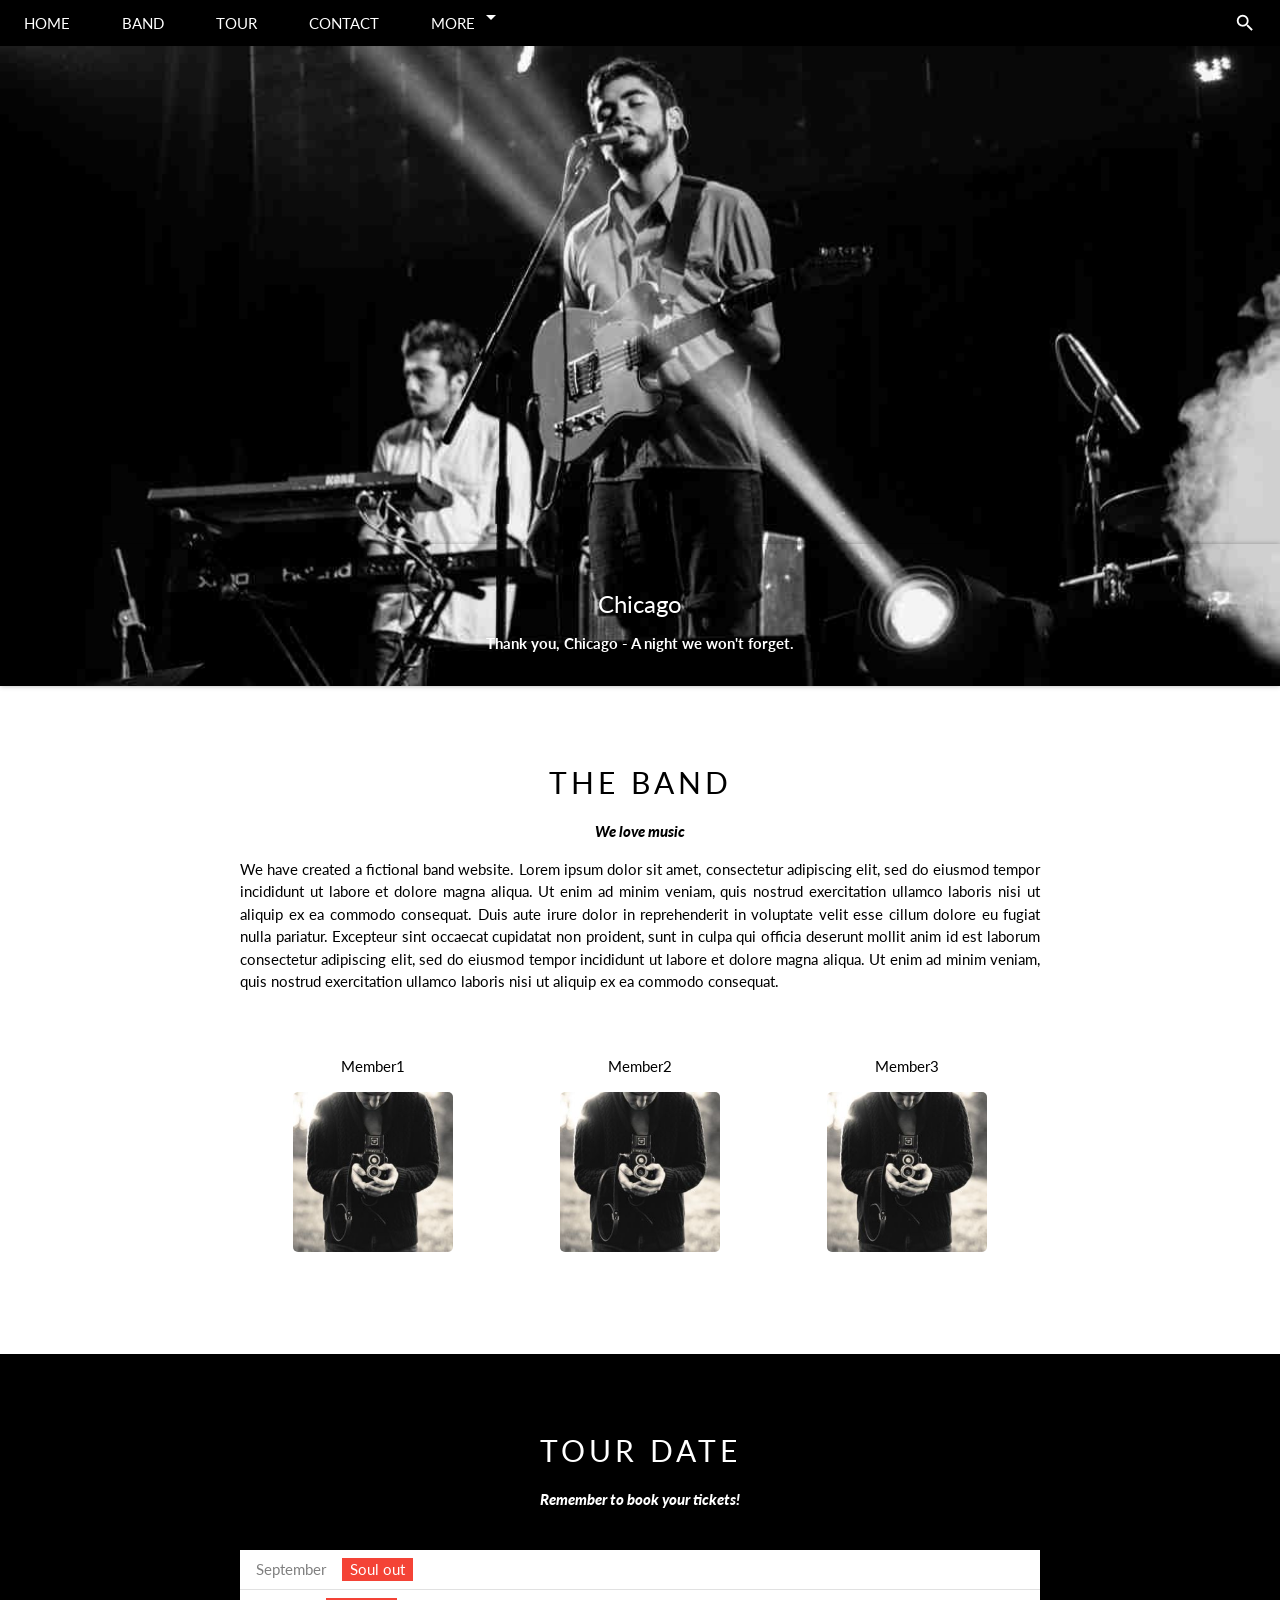
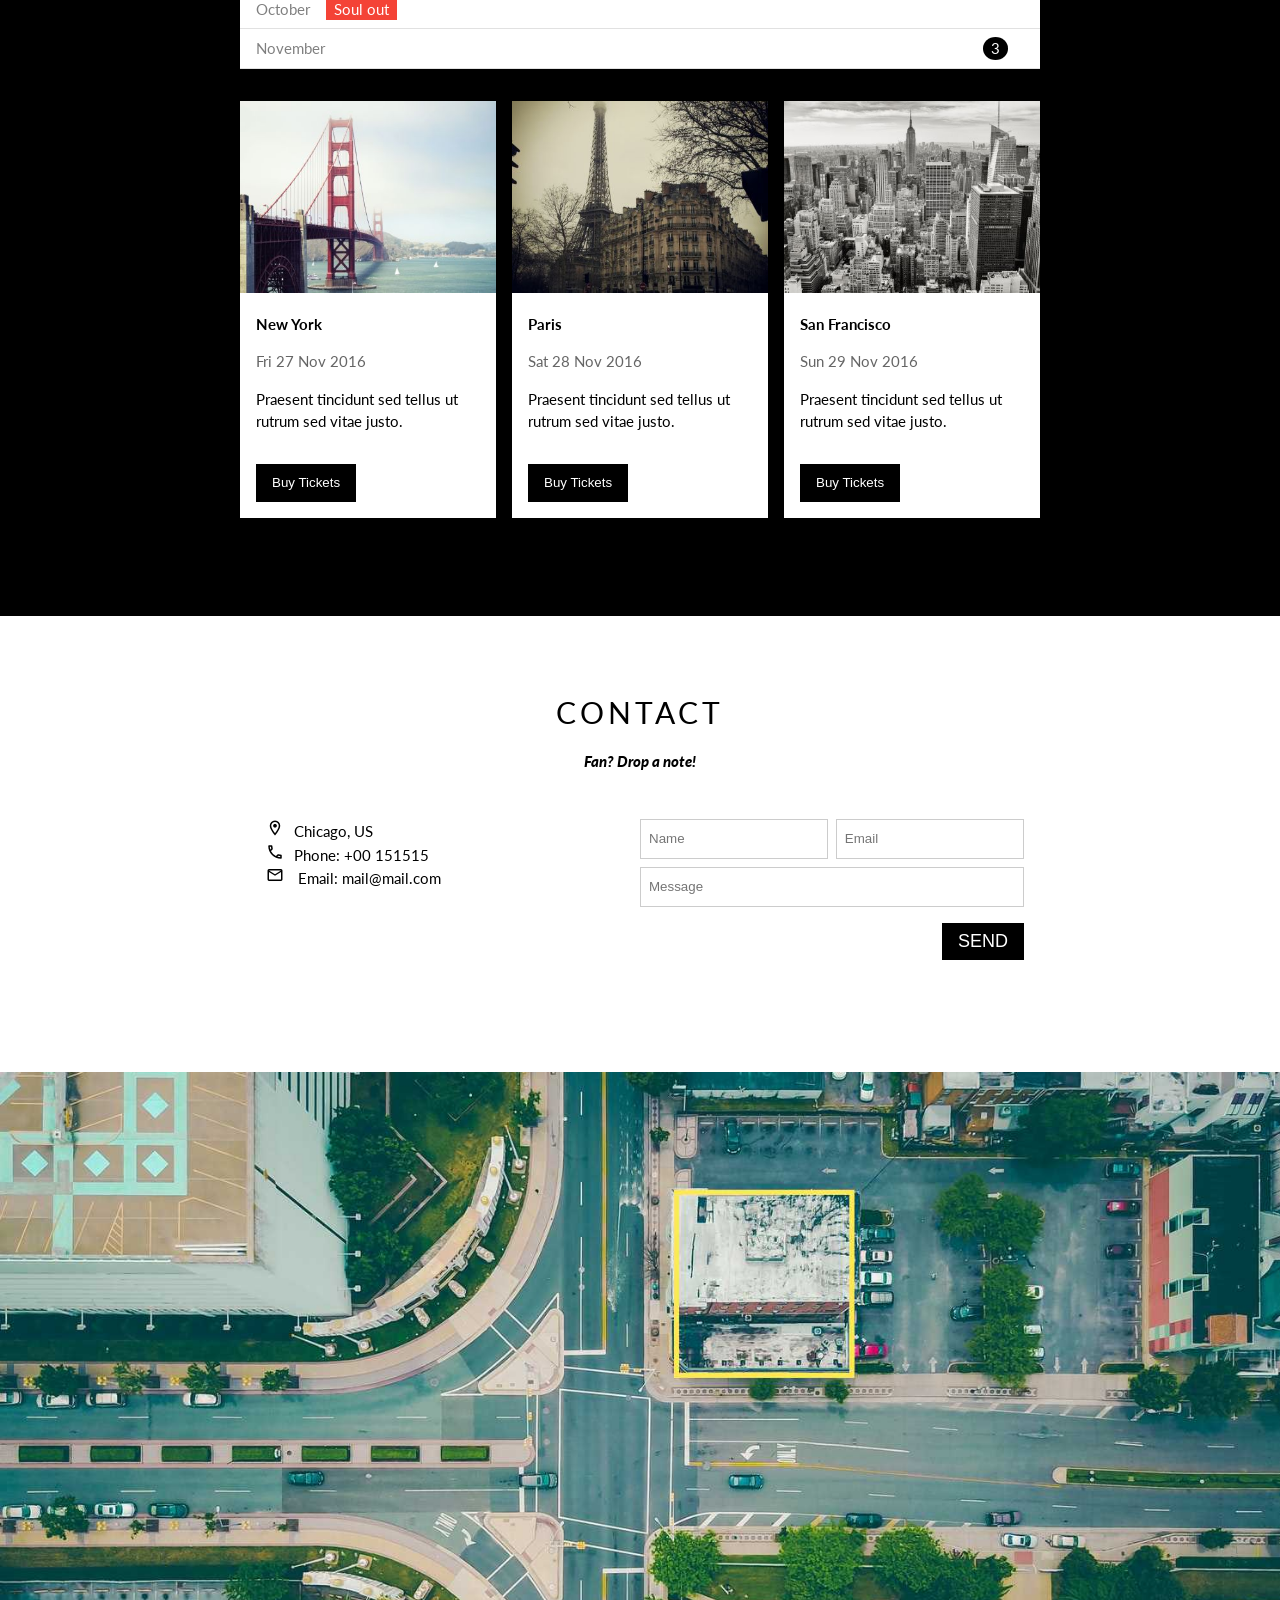
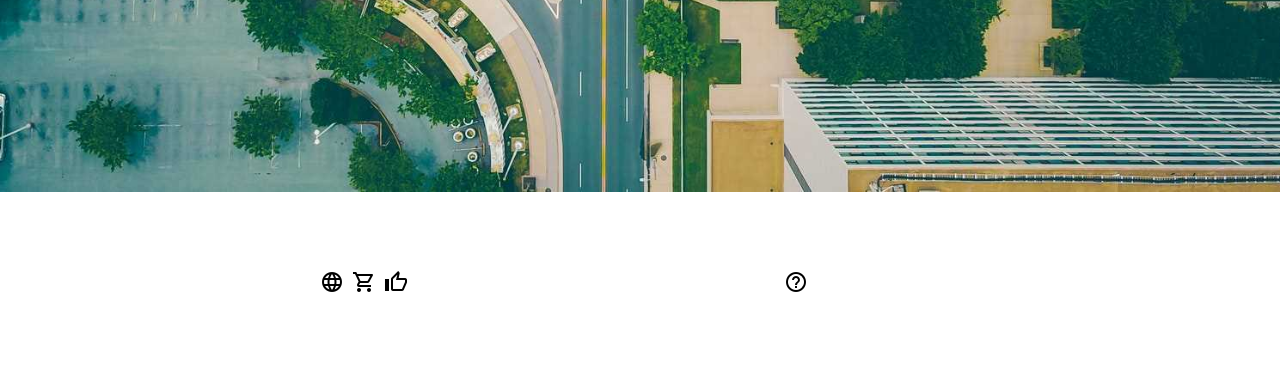
<file: index.html>
<!DOCTYPE html>
<html lang="en">
<head>
    <meta charset="UTF-8">
    <meta http-equiv="X-UA-Compatible" content="IE=edge">
    <meta placeholder="" name="viewport" content="width=device-width, initial-scale=1.0">
    <link rel="preconnect" href="https://fonts.googleapis.com">
    <link href="https://fonts.googleapis.com/css2?family=Material+Icons" rel="stylesheet">

<link href="https://fonts.googleapis.com/css2?family=Material+Icons+Outlined" rel="stylesheet">

<link href="https://fonts.googleapis.com/css2?family=Material+Icons+Round" rel="stylesheet">

<link href="https://fonts.googleapis.com/css2?family=Material+Icons+Sharp" rel="stylesheet">

<link href="https://fonts.googleapis.com/css2?family=Material+Icons+Two+Tone" rel="stylesheet">
    <link rel="preconnect" href="https://fonts.gstatic.com" crossorigin>
    <link href="https://fonts.googleapis.com/css2?family=Lato:ital,wght@0,300;0,400;1,100&display=swap" rel="stylesheet">
    <link rel="stylesheet" href="./assets/css/style.css">
    <title>THE BAND</title>
</head>
<body>
    <div id="main">
        <div id="header">
            <ul class="nav">
                <li><a href="#home">Home</a></li>
                <li><a href="#band">Band</a></li>
                <li><a href="#tour">Tour</a></li>
                <li><a href="#contact">Contact</a></li>
                <li>
                    <a href="">
                        More
                        <span class="material-icons-outlined">
                            arrow_drop_down
                        </span>
                    </a>
                    
                    <ul class="nav__more">
                        <li><a href="#">Merchandise</a></li>
                        <li><a href="#">Extras</a></li>
                        <li><a href="#">Media</a></li>
                    </ul>
                </li>
                <span class=" header-search material-icons-outlined">search</span>
                <span class="header-menu material-icons-outlined">menu</span>
            </ul>
            
        </div>
        <div id="slider">
            <div class="slider__content">
                <h3>Chicago</h1>
                <b>Thank you, Chicago - A night we won't forget.</b>
            </div>
        </div>
        <div id="content">
            <div id="band" class="band margin-class">
                <div class="band__content">
                    <h2>THE BAND</h2>
                    <i>We love music</i>
                    <p>We have created a fictional band website. Lorem ipsum dolor sit amet, consectetur adipiscing elit, sed do eiusmod tempor incididunt ut labore et dolore magna aliqua. Ut enim ad minim veniam, quis nostrud exercitation ullamco laboris nisi ut aliquip ex ea commodo consequat. Duis aute irure dolor in reprehenderit in voluptate velit esse cillum dolore eu fugiat nulla pariatur. Excepteur sint occaecat cupidatat non proident, sunt in culpa qui officia deserunt mollit anim id est laborum consectetur adipiscing elit, sed do eiusmod tempor incididunt ut labore et dolore magna aliqua. Ut enim ad minim veniam, quis nostrud exercitation ullamco laboris nisi ut aliquip ex ea commodo consequat.</p>
                </div>
                <div class="band__member">
                    <div class="member">
                        <p>Member1</p>
                        <img class="member__image" src="./assets/img/bandmember.jpg" alt="" style="width: 60%;">
                    </div>
                    <div class="member">
                        <p>Member2</p>
                        <img class="member__image" src="./assets/img/bandmember.jpg" alt="" style="width: 60%;">
                    </div>
                    <div class="member">
                        <p>Member3</p>
                        <img class="member__image" src="./assets/img/bandmember.jpg" alt="" style="width: 60%;">
                    </div>
                </div>
            </div>

            <div id="tour" class="full-black">
                <div class="tour">
                    <h2>TOUR DATE</h2>
                    <i>Remember to book your tickets!</i>
                </div>     
                <ul class="tour-date ">
                    <li>September<span class="soul-out">Soul out</span></li>
                    <li>October<span class="soul-out">Soul out</span></li>
                    <li>November<span class="quantity">3</span></li>
                </ul>
                <div class="ticket">
                    <div class="ticket__buy">
                        <img src="./assets/img/sanfran.jpg" alt="" style="width: 100%;">
                        <b class="b-tickets">New York</b>
                        <p class="opasity">Fri 27 Nov 2016</p>
                        <p>Praesent tincidunt sed tellus ut rutrum sed vitae justo.</p>
                        <button class="btn-tickets">Buy Tickets</button>
                    </div>
                    <div class="ticket__buy">
                        <img src="./assets/img/paris.jpg" alt="" style="width: 100%;">
                        <b class="b-tickets">Paris</b>
                        <p class="opasity" >Sat 28 Nov 2016</p>
                        <p>Praesent tincidunt sed tellus ut rutrum sed vitae justo.</p>
                        <button class="btn-tickets">Buy Tickets</button>
                    </div>
                    <div class="ticket__buy">
                        <img src="./assets/img/newyork.jpg" alt="" style="width: 100%;">
                        <b class="b-tickets">San Francisco</b>
                        <p class="opasity">Sun 29 Nov 2016</p>
                        <p>Praesent tincidunt sed tellus ut rutrum sed vitae justo.</p>
                        <button class="btn-tickets">Buy Tickets</button>
                    </div>
                </div>   
            </div>
            
            <div id="contact" class="contact">
                <h2 >CONTACT</h2>
                <i>Fan? Drop a note!</i>
                <div class="contact__info">
                    
                    <div class=" info location">
                        <span class="info__icons material-icons-outlined">location_on</span>Chicago, US<br>
                        <span class="info__icons material-icons-outlined">phone</span>Phone: +00 151515<br>
                        <span class="info__icons material-icons-outlined">email</span> Email: mail@mail.com
                    </div>
                    <div class="info form">
                        <input type="text" placeholder="Name" required r name="Name" id="" class="form__input name">
                        <input type="email" placeholder="Email" required name="Email" id="" class="form__input email">
                        <input type="text" placeholder="Message" required name="Message" id="" class="form__input message">
                        <button type="submit" class="btn-send">SEND</button>
                    </div>
                </div>

            </div>

        <img src="./assets/img/map.jpg" style="width: 100%;" alt="">
        <div id="footer">
            <span class="footer__icons material-icons-outlined">language</span>
            <span class="footer__icons material-icons-outlined">shopping_cart</span>
            <span class="footer__icons material-icons-outlined">thumb_up</span>
            <span class="footer__icons material-icons-outlined">manage_accounts</span>
            <span class="footer__icons material-icons-outlined">help_outline</span>
            <span class="footer__icons material-icons-outlined">logout</span>
        </div>
    </div>
</body>
</html>
</file>
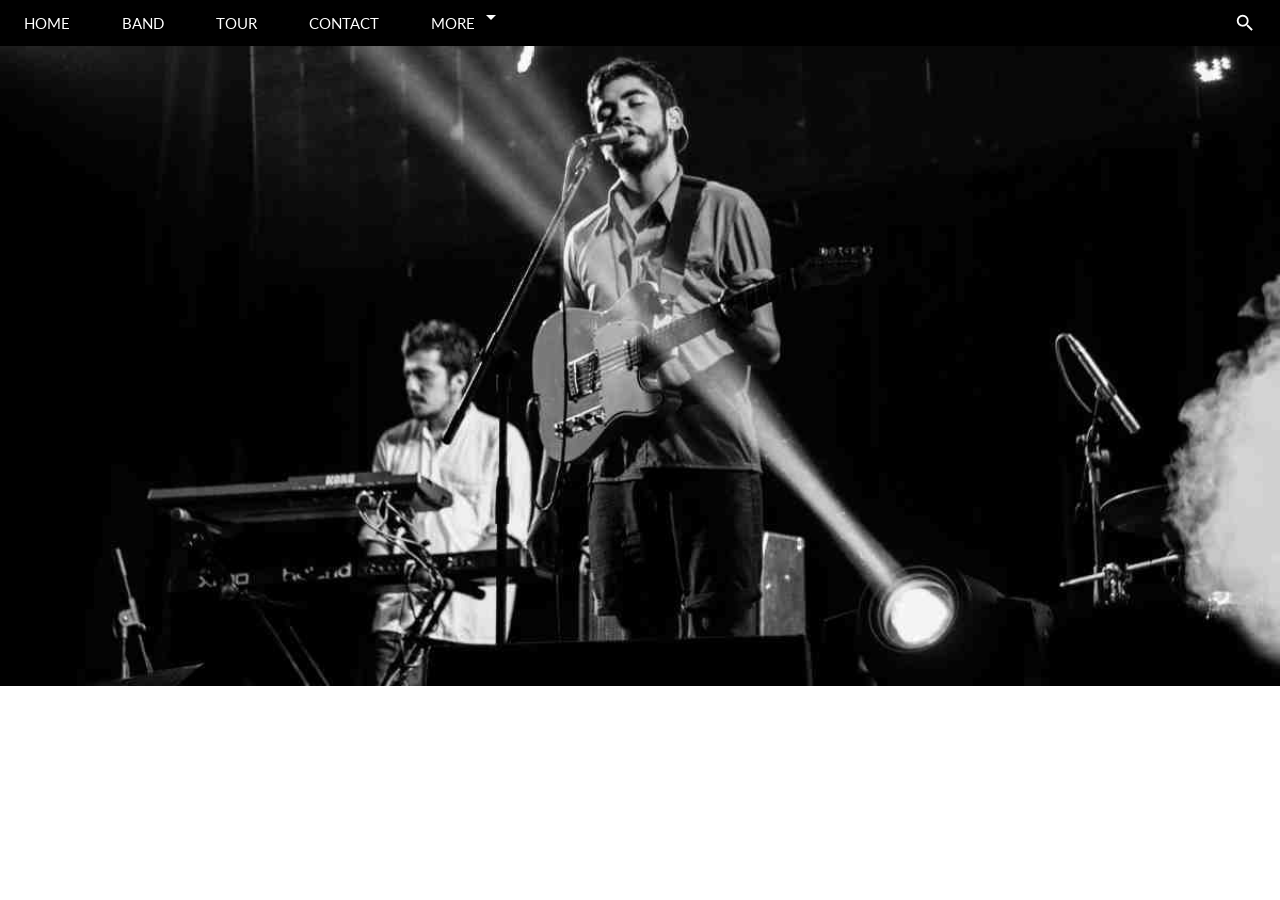
<file: indexx.html>
<!DOCTYPE html>
<html lang="en">
<head>
    <meta charset="UTF-8">
    <meta http-equiv="X-UA-Compatible" content="IE=edge">
    <meta name="viewport" content="width=device-width, initial-scale=1.0">
    <link rel="preconnect" href="https://fonts.googleapis.com">
    <link href="https://fonts.googleapis.com/css2?family=Material+Icons" rel="stylesheet">

<link href="https://fonts.googleapis.com/css2?family=Material+Icons+Outlined" rel="stylesheet">

<link href="https://fonts.googleapis.com/css2?family=Material+Icons+Round" rel="stylesheet">

<link href="https://fonts.googleapis.com/css2?family=Material+Icons+Sharp" rel="stylesheet">

<link href="https://fonts.googleapis.com/css2?family=Material+Icons+Two+Tone" rel="stylesheet">
    <link rel="preconnect" href="https://fonts.gstatic.com" crossorigin>
    <link href="https://fonts.googleapis.com/css2?family=Lato:ital,wght@0,300;0,400;1,100&display=swap" rel="stylesheet">
    <link rel="stylesheet" href="./assets/css/style.css">
    <title>THE BAND</title>
</head>
<body>
    <div id="main">
        <div id="header">
            <ul class="nav">
                <li><a href="#">Home</a></li>
                <li><a href="#">Band</a></li>
                <li><a href="#">Tour</a></li>
                <li><a href="#">Contact</a></li>
                <li>
                    <a href="#">
                        More
                        <span class="material-icons-outlined">
                            arrow_drop_down
                        </span>
                    </a>
                    
                    <ul class="nav__more">
                        <li><a href="#">Merchandise</a></li>
                        <li><a href="#">Extras</a></li>
                        <li><a href="#">Media</a></li>
                    </ul>
                </li>
                <span class=" header-search material-icons-outlined">search</span>
            </ul>
            
        </div>
        <div id="slider">

        </div>
        <div id="content">

        </div>
        <div id="footer">

        </div>
    </div>
</body>
</html>
</file>
<file: assets/css/style.css>
/* reset csss */
* {
    padding: 0;
    margin: 0;
    box-sizing: border-box;
}
html {
    font-family: Lato, Arial, sans-serif;
    font-size: 15px;
    line-height: 1.5;
}
h1,h2,h3,h4,h5,h6{
    margin: 10px;
    font-weight: 400;
    font-family: Lato,sans-serif;
}
h2{
    font-size: 30px;
    letter-spacing: 4px;
    text-align: center;
}
p,i{
    margin: 15px 0;
}
i{
    font-weight:900;
    display: block;
    text-align: center;
}
#main{

}
#header{
    height: 46px;
    background-color: #000  ;
    position: fixed;
    top: 0;
    right: 0;
    left: 0;
    z-index: 2;
}
ul {
    list-style-type: none;
}
.nav li{
    display: inline-block;
    position: relative;
    
}

.nav>li>a {
    color: #fff;
    text-transform: uppercase;
}
li a{
    display: inline-block;
    line-height: 46px;
    padding: 0 24px;
    text-decoration: none;
    
    
}
.nav >li:hover >a{
    background-color: #ccc;
    color: #000;
}
.nav li:hover .nav__more{
    display: block;
}
.nav__more{
    display: none;
    position: absolute;
    background-color: #fff;
    box-shadow:0 0 10px rgba(0,0, 0, 0.3);
    top:100%;
    left:0;

}
.nav__more li{
    display: block;
    min-width: 160px;
}
.nav__more li a{
    color: #000;
    display: block;
    padding: 0 12px;
    line-height: 38px;
}
.nav__more >li:hover a{
    background-color: #ccc;
}
.header-search{
    float: right;
    color: #fff;
    padding: 12px 24px;
    font-size: 22px;
}
.header-search:hover{
    background-color:#f44336 ;
    cursor: pointer;
}
#slider{
    position: relative;
    margin-top: 46px;
    padding-top: 50%;
    background: url(../img/chicago.jpg) top center / cover no-repeat;
    
}
.slider__content{
    position: absolute;
    color: #fff;
    bottom: 0;
    width: 100%;
    text-align: center;
    padding: 32px;
    box-shadow: 0 0 5px rgba(0,0, 0, 0.3);
}
.slider__content h3{
    font-size: 24px;
    line-height: 36px;
}

#content{

}
.margin-class{    
    margin: 0 auto;
    width: 100%;
    max-width: 832px;
    padding: 64px 16px;
    
}

.band{
    text-align: center  ;
}
.band__content{
    
    
}
.band__content p {
    text-align: justify;
}

.band__member{
    padding: 32px 0;
    display: flex;
}
.member{
    flex-grow: 1;
    
}
.member__image{
    border-radius: 5px;
}

.full-black{
    width: 100%;
    background-color: #000;
}
.tour{
    color: #fff;
    max-width: 800px;
    text-align: center;
    margin: 0 auto;
    padding-top: 64px ;
}

.tour-date{
    display:block;
    max-width: 800px;
    margin: 40px auto 0 auto;
    background-color: #fff;
    list-style-type: none;
    
}
.tour-date li{
    border-bottom: 1px solid #dddd;
    padding: 8px 16px;
    color: rgba(0,0, 0, 0.5);
}

.soul-out{
    display: inline-block;
    color: #fff;
    background-color: #f44336;
    padding: 0 8px;
    margin-left: 16px;
}
.quantity{
    display: inline-block;
    float:right;
    background-color: #000;
    padding: 0 8px;
    color: #fff;
    border-radius: 50%;
    margin-right: 16px;
}

.ticket{
    display: flex;
    width: 100%;
    max-width: 800px;
    margin: 0 auto;
    padding: 32px 0 98px 0;
    justify-content: space-between;
   
}
.b-tickets{
    display: block;
    margin: 15px auto;
    padding: 0 16px;
    line-height: 22px;
}

.ticket__buy p{
    margin: 15px auto;
    padding: 0 16px;
    color: black;
}
.opasity{
    opacity: 0.6;
}
.ticket__buy{
    width: 32%;
    background-color: #fff;
    background-clip: content-box;
       
}
.btn-tickets{
    color: #fff;
    background-color: black;
    border: none;
    margin: 16px;
    padding: 8px 16px;
    line-height: 22px ;
}

.contact{
    width: 100%;
    max-width: 800px;
    margin: 0 auto;
    padding: 64px 16px;
   
}

.contact__info{
    padding: 32px 0;
    width: 100%;
    display: flex;
    
}
.info{
    width: 50%;
    
    
}

.info>b{
    font-size: 18px;
    font-weight: 400;
   
}
.info__icons{
    padding: 0 10px;
    font-size: 18px;
}

.form__input{
    line-height: 22px;
    padding: 8px;
    border: 1px solid #ccc;
}
.name,.email{
    width: 49%;
}
.email{
    float: right;
}
.message{
    margin-top: 8px;
    width: 100%;
}
.btn-send{
    float: right;
    border: none;
    background-color: #000;
    color: #fff;
    font-size: 18px;
    padding: 8px 16px;
    margin: 16px 0;
}
.btn-send:hover{
    background-color: #ccc;
    color: #000;
    cursor: pointer;
}

#footer{
    padding: 64px 16px;
    text-align: center;
}
.footer__icons{
    padding: 2px;
    font-weight:400;
    line-height: 1.5    ;
}
.footer__icons:hover{
    opacity: 0.6;
    cursor: pointer;
}
.header-menu{
    display: none;

}
@media (max-width:583px){
    .contact__info,.ticket,.band__member {
        flex-wrap: wrap;
    }
    .form__input,.info,.ticket__buy,.member{
        width: 100%;
        margin: 8px auto;
    }
    .form {
        margin  : 16px auto;
    }
    .nav li{
        display: block;
    }
    .header-search {
        display: none;
    }
    #header{
        overflow: hidden;
    }
    .header-menu{
        position: absolute;
        display:block;
        float: right;
        color: #fff;
        padding: 12px 24px;
        font-size: 22px;
        top: 0;
        right: 0;
    }
    .header-menu:hover{
        background-color: #ccc;
        color: #000;
        cursor: pointer;

    }
    
}
</file>
